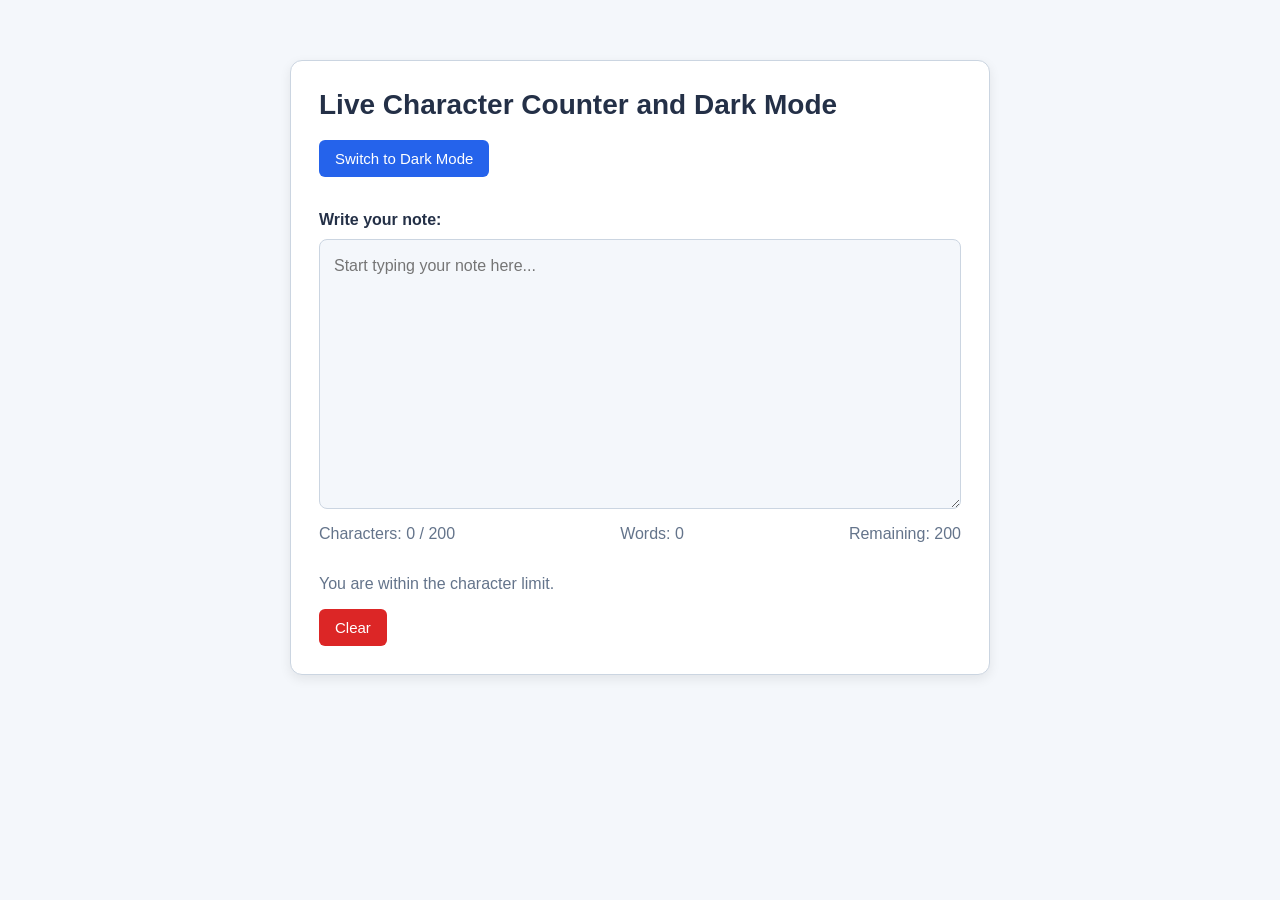
<file: day 4/index.html>
<!DOCTYPE html>
<html lang="en">
<head>
    <meta charset="UTF-8">
    <meta name="viewport" content="width=device-width, initial-scale=1.0">
    <title>Live Character Counter and Dark Mode</title>
    <link rel="stylesheet" href="style.css">
    <script src="script.js" defer></script>
</head>
<body>
    <main class="container">
        <h1>Live Character Counter and Dark Mode</h1>

        <button id="theme-toggle" type="button">Switch to Dark Mode</button>

        <label for="text-input">Write your note:</label>

        <textarea
            id="text-input"
            rows="10"
            maxlength="200"
            placeholder="Start typing your note here..."
        ></textarea>

        <div class="counter">
            <p>Characters: <span id="char-count">0</span> / 200</p>
            <p>Words: <span id="word-count">0</span></p>
            <p>Remaining: <span id="remaining-count">200</span></p>
        </div>

        <p id="message">You are within the character limit.</p>

        <button id="clear-btn" type="button">Clear</button>
    </main>
</body>
</html>
</file>
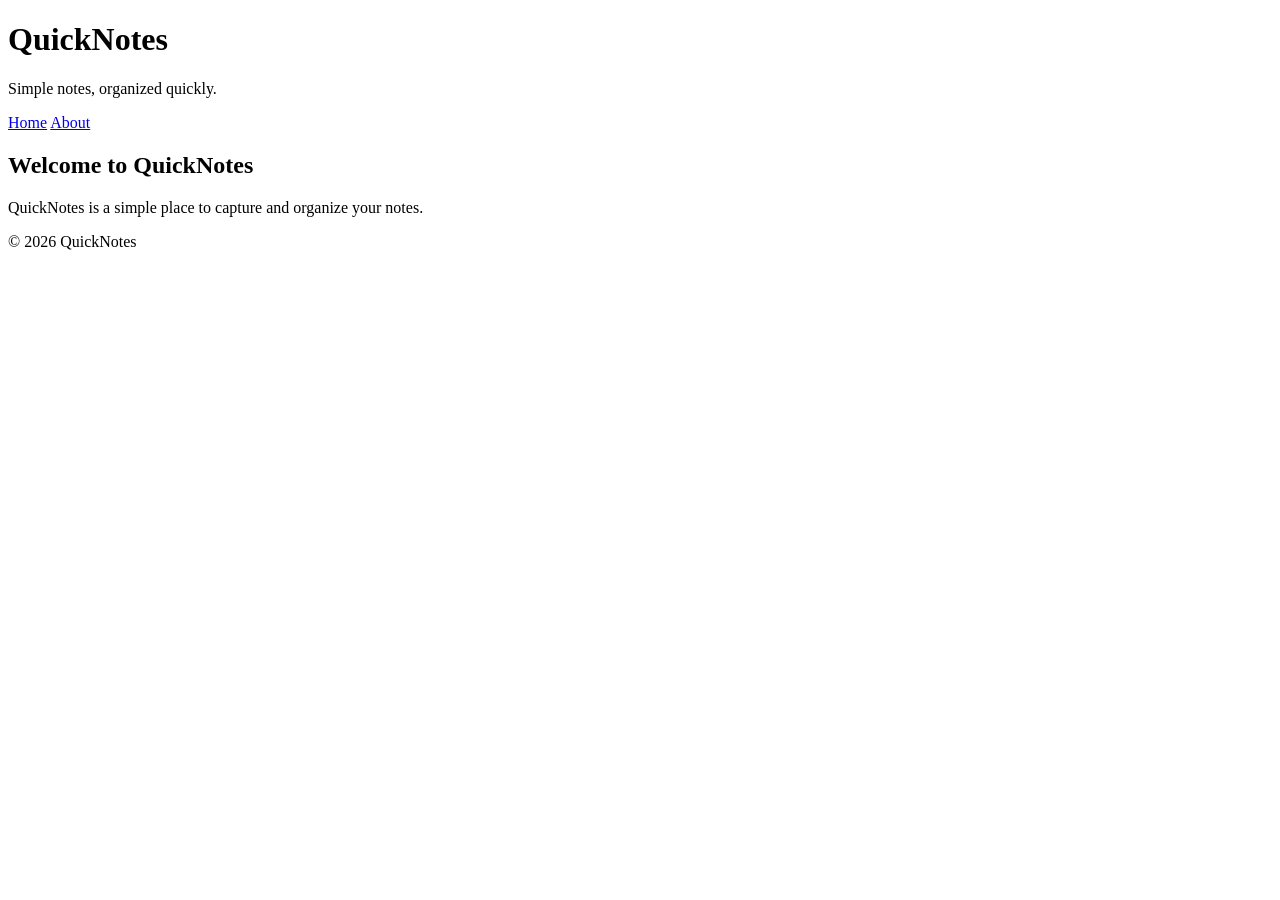
<file: day1/index.html>
<!doctype html>
<html lang="en">
<head>
  <meta charset="utf-8">
  <meta name="viewport" content="width=device-width, initial-scale=1">
  <title>QuickNotes</title>
</head>
<body>
  <header>
    <h1>QuickNotes</h1>
    <p>Simple notes, organized quickly.</p>
    <nav aria-label="Main navigation">
      <a href="index.html">Home</a>
      <a href="about.html">About</a>
    </nav>
  </header>

  <main>
    <h2>Welcome to QuickNotes</h2>
    <p>QuickNotes is a simple place to capture and organize your notes.</p>
  </main>

  <footer>
    <p>&copy; 2026 QuickNotes</p>
  </footer>
</body>
</html>
</file>
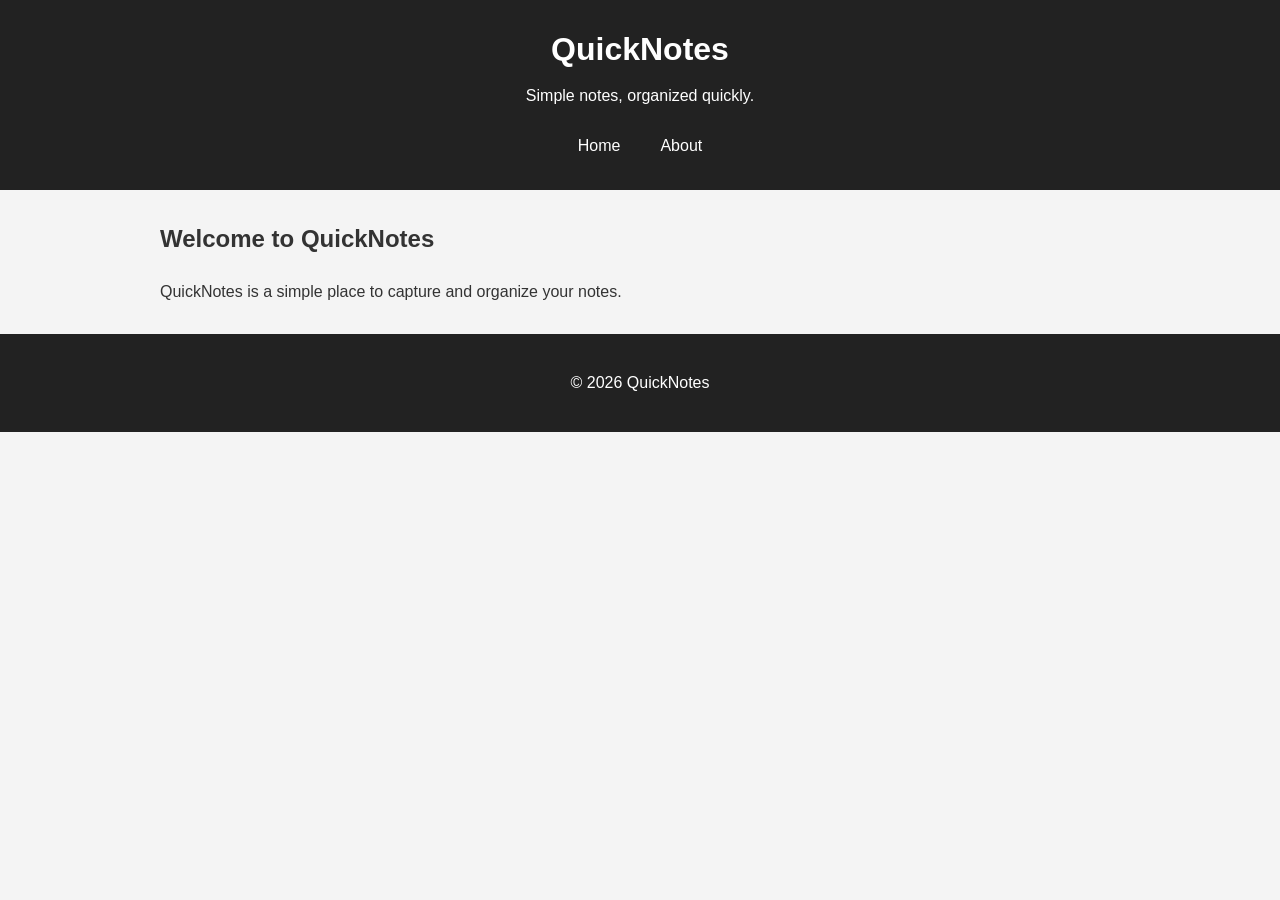
<file: day2/index.html>
<!doctype html>
<html lang="en">
<head>
  <meta charset="utf-8">
  <meta name="viewport" content="width=device-width, initial-scale=1">
  <title>QuickNotes</title>
  <link rel="stylesheet" href="style.css">
</head>
<body>
  <header>
    <h1>QuickNotes</h1>
    <p>Simple notes, organized quickly.</p>
    <nav aria-label="Main navigation">
      <a href="index.html">Home</a>
      <a href="about.html">About</a>
    </nav>
  </header>

  <main>
    <h2>Welcome to QuickNotes</h2>
    <p>QuickNotes is a simple place to capture and organize your notes.</p>
  </main>

  <footer>
    <p>&copy; 2026 QuickNotes</p>
  </footer>
</body>
</html>
</file>
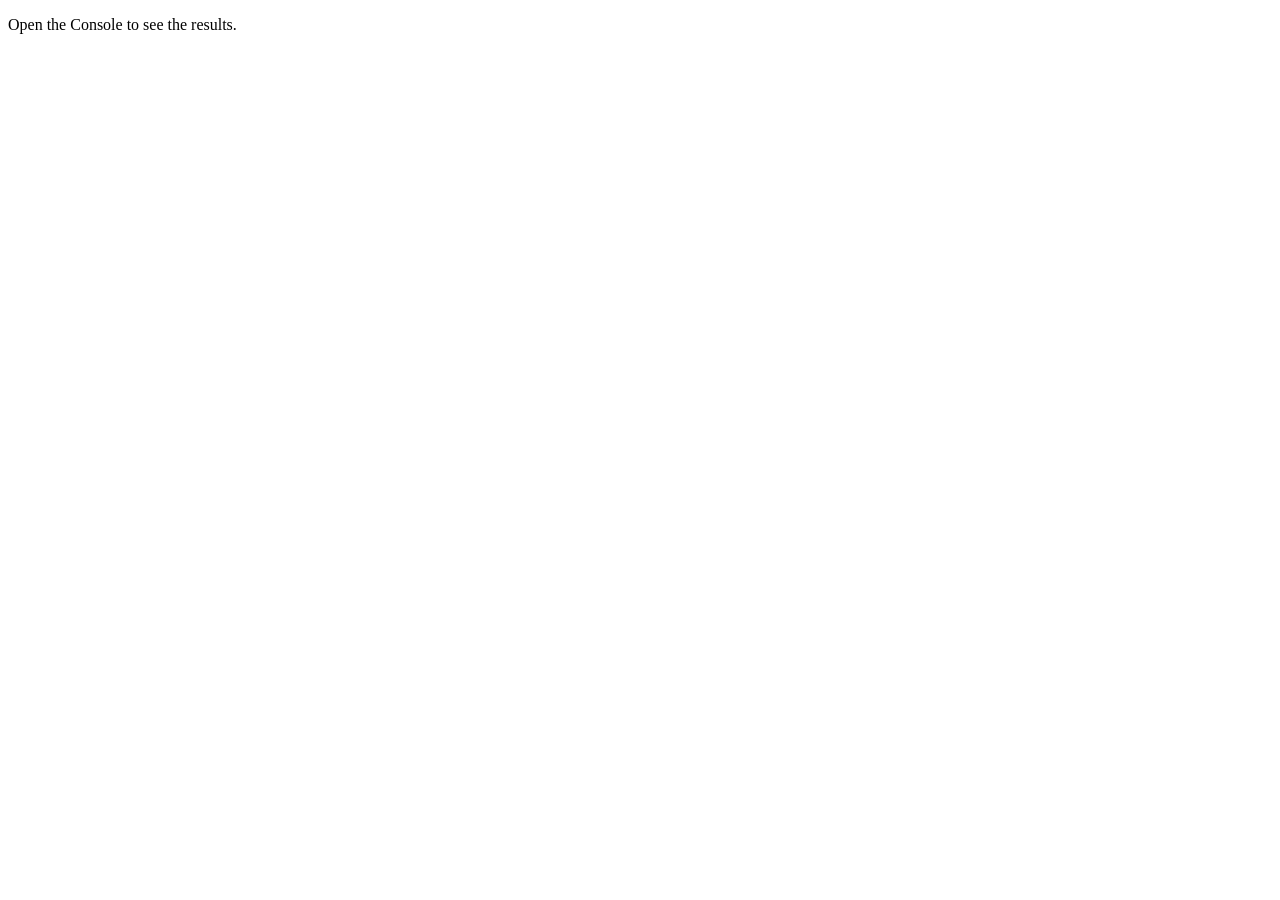
<file: day3/index.html>
<!DOCTYPE html>
<html lang="en">
<head>
    <meta charset="UTF-8">
    <meta name="viewport" content="width=device-width, initial-scale=1.0">
    <title>Notes Toolkit</title>
</head>
<body>

    <p>Open the Console to see the results.</p>

    <script src="script.js" defer></script>
</body>
</html>
</file>
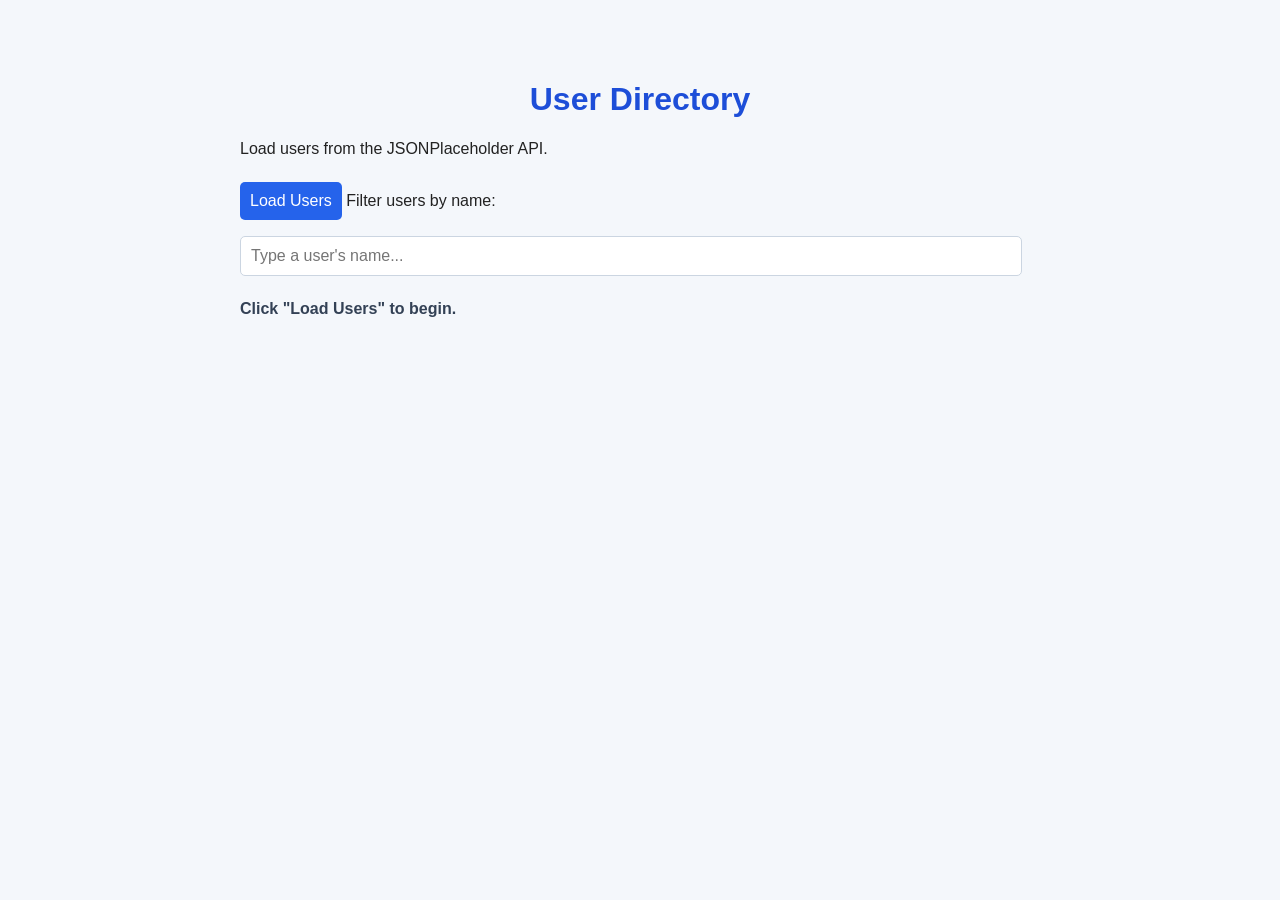
<file: day5/index.html>
<!DOCTYPE html>
<html lang="en">
<head>
    <meta charset="UTF-8">
    <meta name="viewport" content="width=device-width, initial-scale=1.0">
    <title>Day 5 - User Directory</title>
    <style>
        body {
            font-family: Arial, sans-serif;
            max-width: 800px;
            margin: 40px auto;
            padding: 20px;
            background-color: #f4f7fb;
            color: #222;
        }

        h1 {
            color: #1d4ed8;
            text-align: center;
        }

        button, input {
            padding: 10px;
            margin: 8px 0;
            font-size: 16px;
            border-radius: 5px;
        }

        button {
            background-color: #2563eb;
            color: white;
            border: none;
            cursor: pointer;
        }

        button:disabled {
            background-color: #94a3b8;
            cursor: not-allowed;
        }

        input {
            width: 95%;
            border: 1px solid #cbd5e1;
        }

        #status {
            font-weight: bold;
            color: #334155;
        }

        #users-list {
            padding: 0;
            list-style: none;
        }

        #users-list li {
            background: white;
            margin: 12px 0;
            padding: 16px;
            border-radius: 8px;
            border-left: 5px solid #2563eb;
            box-shadow: 0 2px 5px #00000010;
        }

        #users-list p {
            margin: 6px 0;
        }
    </style>
    <script src="users.js" defer></script>
</head>
<body>
    <h1>User Directory</h1>

    <p>Load users from the JSONPlaceholder API.</p>

    <button id="load-users">Load Users</button>

    <label for="filter-input">Filter users by name:</label>
    <input
        type="text"
        id="filter-input"
        placeholder="Type a user's name..."
    >

    <p id="status" role="status" aria-live="polite">
        Click "Load Users" to begin.
    </p>

    <ul id="users-list"></ul>
</body>
</html>
</file>
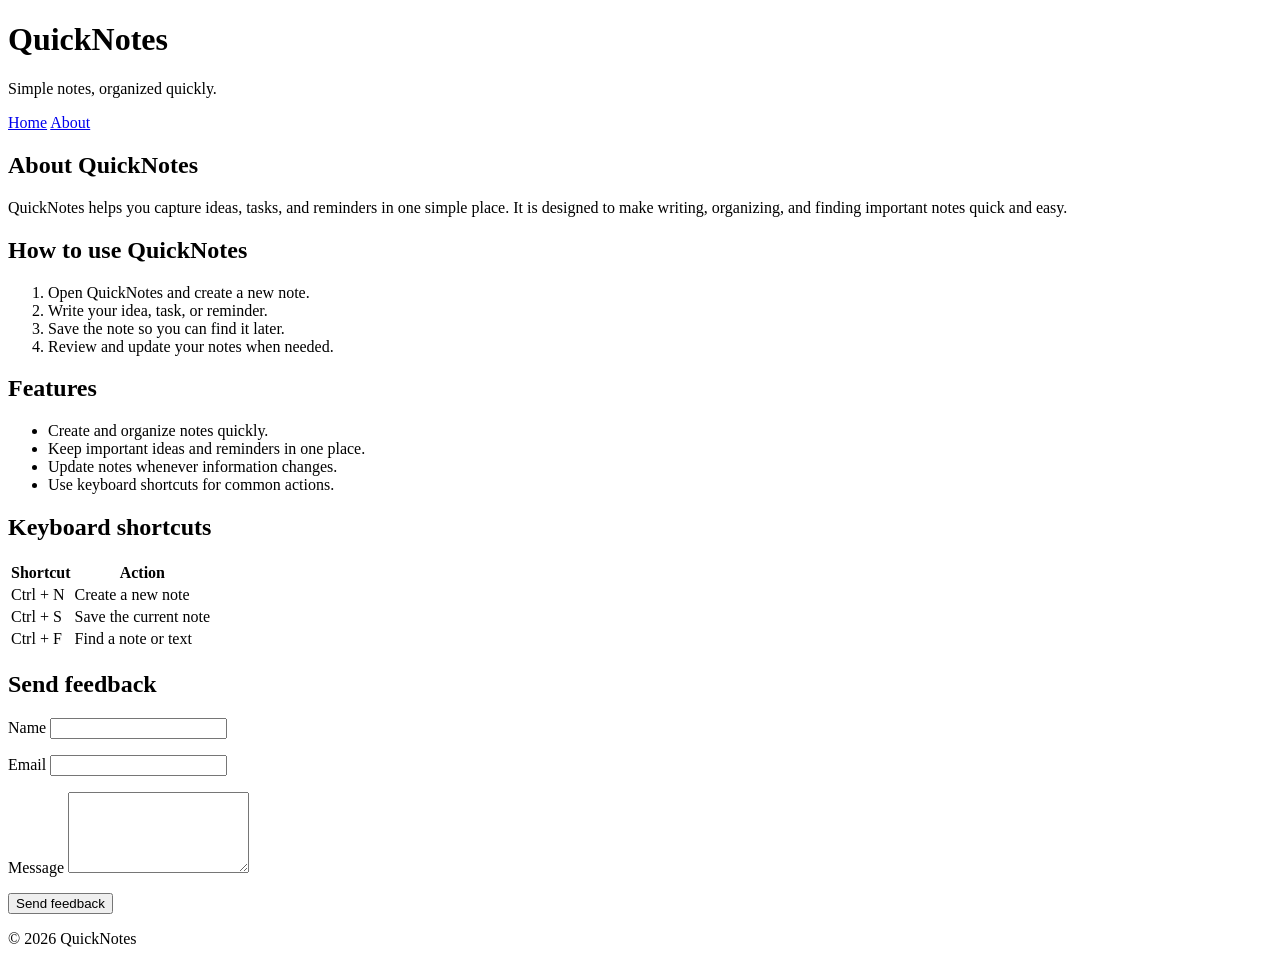
<file: day1/about.html>
<!doctype html>
<html lang="en">
<head>
  <meta charset="utf-8">
  <meta name="viewport" content="width=device-width, initial-scale=1">
  <title>About QuickNotes</title>
</head>
<body>
  <header>
    <h1>QuickNotes</h1>
    <p>Simple notes, organized quickly.</p>
    <nav aria-label="Main navigation">
      <a href="index.html">Home</a>
      <a href="about.html">About</a>
    </nav>
  </header>

  <main>
    <h2>About QuickNotes</h2>
    <p>QuickNotes helps you capture ideas, tasks, and reminders in one simple place. It is designed to make writing, organizing, and finding important notes quick and easy.</p>

    <section>
      <h2>How to use QuickNotes</h2>
      <ol>
        <li>Open QuickNotes and create a new note.</li>
        <li>Write your idea, task, or reminder.</li>
        <li>Save the note so you can find it later.</li>
        <li>Review and update your notes when needed.</li>
      </ol>
    </section>

    <section>
      <h2>Features</h2>
      <ul>
        <li>Create and organize notes quickly.</li>
        <li>Keep important ideas and reminders in one place.</li>
        <li>Update notes whenever information changes.</li>
        <li>Use keyboard shortcuts for common actions.</li>
      </ul>
    </section>

    <section>
      <h2>Keyboard shortcuts</h2>
      <table>
        <thead>
          <tr>
            <th scope="col">Shortcut</th>
            <th scope="col">Action</th>
          </tr>
        </thead>
        <tbody>
          <tr>
            <td>Ctrl + N</td>
            <td>Create a new note</td>
          </tr>
          <tr>
            <td>Ctrl + S</td>
            <td>Save the current note</td>
          </tr>
          <tr>
            <td>Ctrl + F</td>
            <td>Find a note or text</td>
          </tr>
        </tbody>
      </table>
    </section>

    <section>
      <h2>Send feedback</h2>
      <form action="#" method="post">
        <p>
          <label for="name">Name</label>
          <input type="text" id="name" name="name" required>
        </p>

        <p>
          <label for="email">Email</label>
          <input type="email" id="email" name="email" required>
        </p>

        <p>
          <label for="message">Message</label>
          <textarea id="message" name="message" rows="5" required></textarea>
        </p>

        <button type="submit">Send feedback</button>
      </form>
    </section>
  </main>

  <footer>
    <p>&copy; 2026 QuickNotes</p>
  </footer>
</body>
</html>
</file>
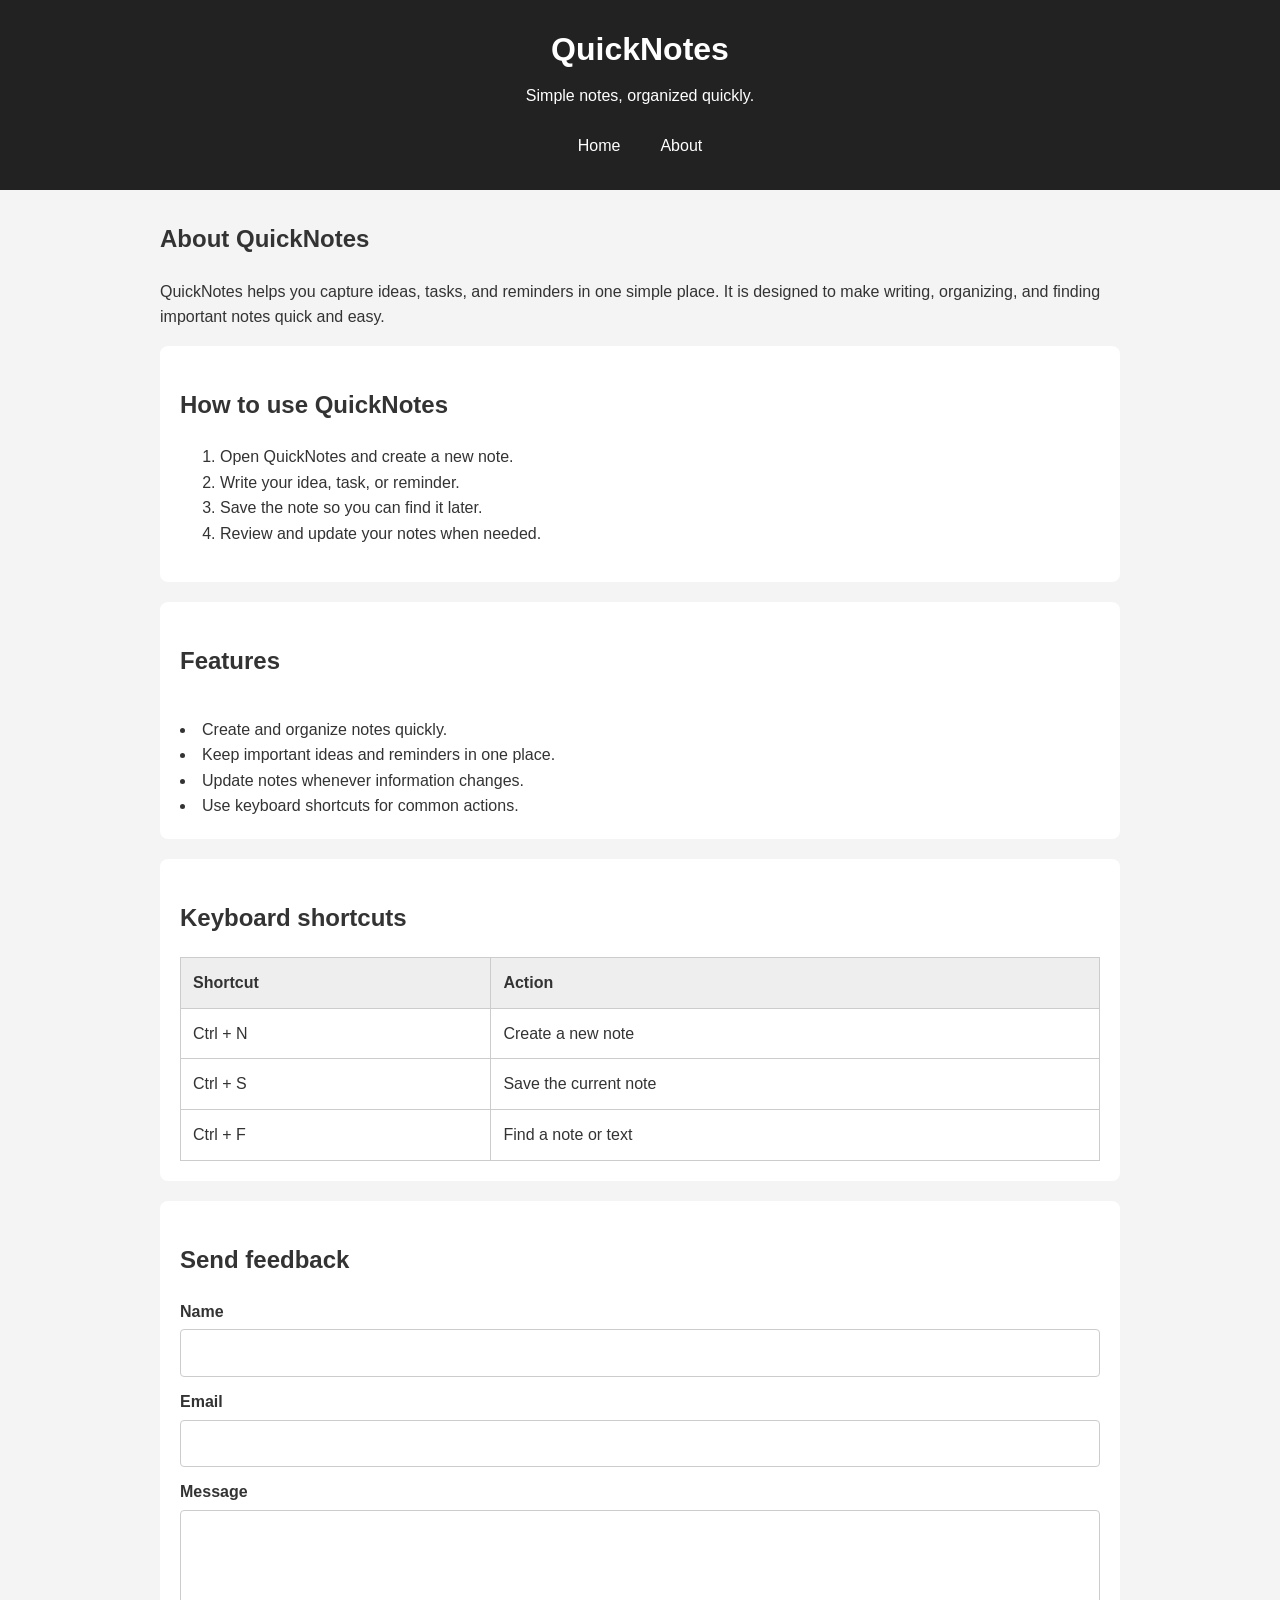
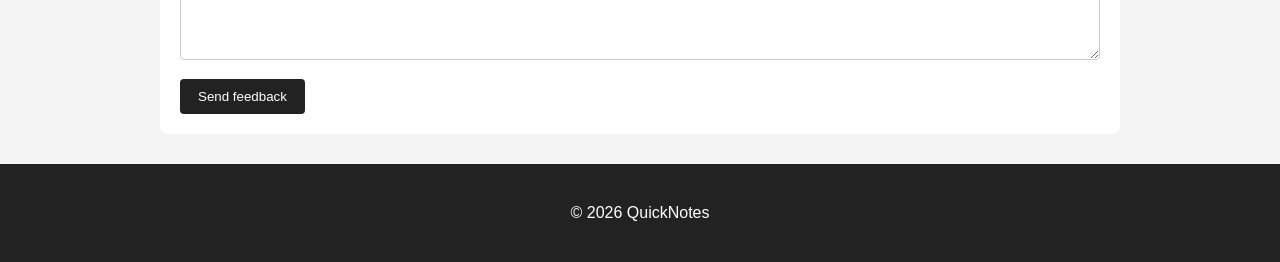
<file: day2/about.html>
<!doctype html>
<html lang="en">
<head>
  <meta charset="utf-8">
  <meta name="viewport" content="width=device-width, initial-scale=1">
  <title>About QuickNotes</title>
  <link rel="stylesheet" href="style.css">
</head>
<body>
  <header>
    <h1>QuickNotes</h1>
    <p>Simple notes, organized quickly.</p>
    <nav aria-label="Main navigation">
      <a href="index.html">Home</a>
      <a href="about.html">About</a>
    </nav>
  </header>

  <main>
    <h2>About QuickNotes</h2>
    <p>QuickNotes helps you capture ideas, tasks, and reminders in one simple place. It is designed to make writing, organizing, and finding important notes quick and easy.</p>

    <section>
      <h2>How to use QuickNotes</h2>
      <ol>
        <li>Open QuickNotes and create a new note.</li>
        <li>Write your idea, task, or reminder.</li>
        <li>Save the note so you can find it later.</li>
        <li>Review and update your notes when needed.</li>
      </ol>
    </section>

    <section>
      <h2>Features</h2>
      <ul class="features"></ul>
        <li>Create and organize notes quickly.</li>
        <li>Keep important ideas and reminders in one place.</li>
        <li>Update notes whenever information changes.</li>
        <li>Use keyboard shortcuts for common actions.</li>
      </ul>
    </section>

    <section>
      <h2>Keyboard shortcuts</h2>
      <table>
        <thead>
          <tr>
            <th scope="col">Shortcut</th>
            <th scope="col">Action</th>
          </tr>
        </thead>
        <tbody>
          <tr>
            <td>Ctrl + N</td>
            <td>Create a new note</td>
          </tr>
          <tr>
            <td>Ctrl + S</td>
            <td>Save the current note</td>
          </tr>
          <tr>
            <td>Ctrl + F</td>
            <td>Find a note or text</td>
          </tr>
        </tbody>
      </table>
    </section>

    <section>
      <h2>Send feedback</h2>
      <form action="#" method="post">
        <p>
          <label for="name">Name</label>
          <input type="text" id="name" name="name" required>
        </p>

        <p>
          <label for="email">Email</label>
          <input type="email" id="email" name="email" required>
        </p>

        <p>
          <label for="message">Message</label>
          <textarea id="message" name="message" rows="5" required></textarea>
        </p>

        <button type="submit">Send feedback</button>
      </form>
    </section>
  </main>

  <footer>
    <p>&copy; 2026 QuickNotes</p>
  </footer>
</body>
</html>
</file>
<file: day 4/style.css>
:root {
    --bg-color: #f4f7fb;
    --text-color: #243047;
    --card-color: #ffffff;
    --border-color: #cbd5e1;
    --button-color: #2563eb;
    --button-text: #ffffff;
    --muted-color: #64748b;
}

body.dark {
    --bg-color: #111827;
    --text-color: #f9fafb;
    --card-color: #1f2937;
    --border-color: #475569;
    --button-color: #60a5fa;
    --button-text: #111827;
    --muted-color: #cbd5e1;
}

* {
    box-sizing: border-box;
}

body {
    margin: 0;
    padding: 30px 16px;
    background-color: var(--bg-color);
    color: var(--text-color);
    font-family: Arial, sans-serif;
    transition: background-color 0.3s, color 0.3s;
}

.container {
    max-width: 700px;
    margin: 30px auto;
    padding: 28px;
    background-color: var(--card-color);
    border: 1px solid var(--border-color);
    border-radius: 12px;
    box-shadow: 0 4px 12px rgba(0, 0, 0, 0.08);
}

h1 {
    margin-top: 0;
    font-size: 28px;
}

label {
    display: block;
    margin: 24px 0 10px;
    font-weight: bold;
}

textarea {
    display: block;
    width: 100%;
    padding: 14px;
    border: 1px solid var(--border-color);
    border-radius: 8px;
    background-color: var(--bg-color);
    color: var(--text-color);
    font: inherit;
    line-height: 1.5;
    resize: vertical;
}

textarea:focus {
    outline: 2px solid var(--button-color);
    outline-offset: 2px;
}

.counter {
    display: flex;
    justify-content: space-between;
    flex-wrap: wrap;
    gap: 8px;
}

p {
    color: var(--muted-color);
}

button {
    padding: 10px 16px;
    border: none;
    border-radius: 6px;
    background-color: var(--button-color);
    color: var(--button-text);
    font-size: 15px;
    cursor: pointer;
}

button:hover {
    opacity: 0.85;
}

#theme-toggle {
    margin-bottom: 10px;
}

#clear-btn {
    background-color: #dc2626;
    color: white;
}

.warning {
    color: #f97316;
}

.over {
    color: #dc2626;
    font-weight: bold;
}
</file>
<file: day2/style.css>
/* Box-sizing reset */
* {
  box-sizing: border-box;
}

/* Base styles */
body {
  margin: 0;
  font-family: Arial, sans-serif;
  line-height: 1.6;
  background-color: #f4f4f4;
  color: #333;
}

/* Header */
header {
  background-color: #222;
  color: white;
  text-align: center;
  padding: 24px 20px;
}

header h1 {
  margin: 0;
}

header p {
  margin: 8px 0 16px;
}

/* Navigation */
nav {
  display: flex;
  justify-content: center;
  align-items: center;
  gap: 16px;
}

nav a {
  color: white;
  text-decoration: none;
  padding: 8px 12px;
  transition: background-color 0.3s ease;
}

nav a:hover {
  background-color: #555;
  border-radius: 4px;
}

/* Main content */
main {
  max-width: 1000px;
  margin: 30px auto;
  padding: 0 20px;
}

section {
  background-color: white;
  padding: 20px;
  margin-bottom: 20px;
  border-radius: 8px;
}

/* Features grid */
.features {
  display: grid;
  grid-template-columns: repeat(auto-fit, minmax(180px, 1fr));
  gap: 20px;
  list-style: none;
  padding: 0;
}

.features li {
  background-color: #f4f4f4;
  padding: 20px;
  border: 1px solid #ddd;
  border-radius: 8px;
}

/* Shortcuts table */
table {
  width: 100%;
  border-collapse: collapse;
}

th,
td {
  border: 1px solid #ccc;
  padding: 12px;
  text-align: left;
}

th {
  background-color: #eee;
}

/* Feedback form */
form {
  display: flex;
  flex-direction: column;
  gap: 12px;
}

form p {
  margin: 0;
}

label {
  display: block;
  margin-bottom: 5px;
  font-weight: bold;
}

input,
textarea {
  width: 100%;
  padding: 10px;
  border: 1px solid #ccc;
  border-radius: 4px;
  font: inherit;
}

textarea {
  resize: vertical;
}

button {
  width: fit-content;
  padding: 10px 18px;
  border: none;
  border-radius: 4px;
  background-color: #222;
  color: white;
  cursor: pointer;
  transition: background-color 0.3s ease, transform 0.3s ease;
}

button:hover {
  background-color: #555;
  transform: translateY(-2px);
}

/* Footer */
footer {
  text-align: center;
  padding: 20px;
  background-color: #222;
  color: white;
}

/* Responsive design */
@media (max-width: 600px) {
  header {
    padding: 20px 15px;
  }

  main {
    margin: 20px auto;
    padding: 0 15px;
  }

  nav {
    flex-direction: column;
    gap: 8px;
  }

  .features {
    grid-template-columns: 1fr;
  }
}
</file>
